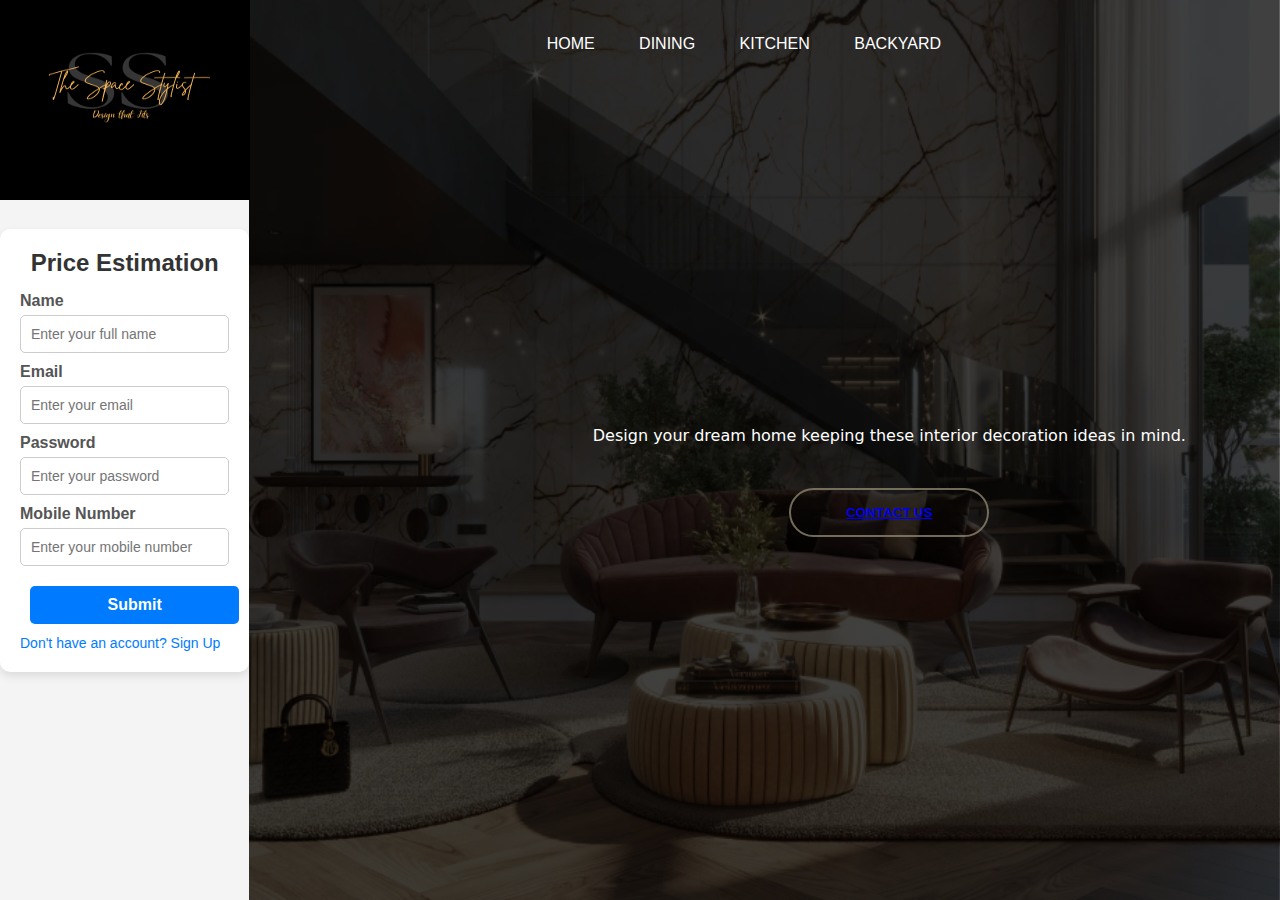
<file: index.html>
<!DOCTYPE html>
<html lang="en">
    <head>
        <!--title of the project-->
<title>Interior Design</title>
<!--Css file-->
<link rel="stylesheet" href="./style.css">
<link rel="stylesheet" href="https://cdnjs.cloudflare.com/ajax/libs/font-awesome/6.6.0/css/all.min.css" 
        integrity="sha512-Kc323vGBEqzTmouAECnVceyQqyqdsSiqLQISBL29aUW4U/M7pSPA/gEUZQqv1cwx4OnYxTxve5UMg5GT6L4JJg=="   crossorigin="anonymous" referrerpolicy="no-referrer" />  
    </head>
    <body>
<style>
    * {
      margin: 0;
      padding: 0;
      box-sizing: border-box;
    }

    body {
      font-family: Arial, sans-serif;
      background-color: #f4f4f4;
      display: flex;
      justify-content: center;
      align-items: center;
      height: 100vh;
    }

    .container {
      background: #fff;
      padding: 20px;
      border-radius: 10px;
      box-shadow: 0 4px 8px rgba(0, 0, 0, 0.1);
      width: 300px;
    }

    .container h1 {
      text-align: center;
      margin-bottom: 20px;
      font-size: 24px;
      color: #333;
    }

    .form-group {
	margin-top:-5px;
      margin-bottom: 15px;
    }

    .form-group label {
      display: block;
      margin-bottom: 5px;
      font-weight: bold;
      color: #555;
    }

    .form-group input {
      width: 100%;
      padding: 10px;
      font-size: 14px;
      border: 1px solid #ccc;
      border-radius: 5px;
    }

    .form-group input:focus {

      outline: none;
      border-color: #007bff;
      box-shadow: 0 0 5px rgba(0, 123, 255, 0.5);
    }

    .btn {
      display: block;
      width: 100%;
      padding: 10px;
      font-size: 16px;
      color: #fff;
      background-color: #007bff;
      border: none;
      border-radius: 5px;
      cursor: pointer;
      margin-bottom: 10px;
    }

    .btn:hover {
      background-color: #0056b3;
    }

    .toggle-link {
      text-align: center;
      color: #007bff;
      cursor: pointer;
      text-decoration: none;
      font-size: 14px;
    }

    .toggle-link:hover {
      text-decoration: underline;
    }
  </style>
</head>
<body>
  <div class="container">
    <h1 id="form-title">Price Estimation</h1>
    <form id="auth-form">
	<div class="form-group">
        <label for="user name">Name</label>
        <input type="username" id="username" placeholder="Enter your full name" required>
      </div>

      <div class="form-group">
        <label for="email">Email</label>
        <input type="email" id="email" placeholder="Enter your email" required>
      </div>
      <div class="form-group">
        <label for="password">Password</label>
        <input type="password" id="password" placeholder="Enter your password" required>
      </div>
	<div class="form-group">
        <label for="phone">Mobile Number</label>
        <input type="phone" id="phone" placeholder="Enter your mobile number" required>
      </div>

      <div class="form-group" id="confirm-password-group" style="display: none;">
        <label for="confirm-password">Confirm Password</label>
        <input type="password" id="confirm-password" placeholder="Confirm your password">
      </div>
      <button type="submit" class="btn">Submit</button>
    </form>
    <a id="toggle-form" class="toggle-link">Don't have an account? Sign Up</a>
  </div>

  <script>
    const formTitle = document.getElementById("form-title");
    const authForm = document.getElementById("auth-form");
    const toggleFormLink = document.getElementById("toggle-form");
    const confirmPasswordGroup = document.getElementById("confirm-password-group");

    let isSignUp = false;

    toggleFormLink.addEventListener("click", () => {
      isSignUp = !isSignUp;
      formTitle.textContent = isSignUp ? "Sign Up" : "Login";
      confirmPasswordGroup.style.display = isSignUp ? "block" : "none";
      toggleFormLink.textContent = isSignUp
        ? "Already have an account? Login"
        : "Don't have an account? Sign Up";
    });

    authForm.addEventListener("submit", (e) => {
      e.preventDefault();
      if (isSignUp) {
        // Handle sign-up logic here
        alert("Sign-Up form submitted!");
      } else {
        // Handle login logic here
        alert("Login form submitted!");
      }
    });
  </script>
        <!--Start home-page-->
        <div class="home-page">
            <!--start header -->
        <div class="header">
            <img src="Image/Donna Stroupe (1).png" alt="Donna Stroupe" style="width: 250px; height: 200px;position: absolute; top: 0; left: 0;">
            <ul style="margin-left: 200px;">
                <li> <a href="index.html"> Home</a></li>
                <li><a href="dining.html"> Dining</a></li>
                <li><a href="kitchen.html"> Kitchen</a></li>
                <li><a href="backyard.html">Backyard</a></li>
            </ul>
        </div>
        <!--End header -->
        <!--start content-->
        <div class="content">
            <h1></h1>
            <P> Design your dream home keeping these interior decoration ideas in mind.</P>
            <div>
                
                <button type = " button "><span></span><a href
="contactus.html"> CONTACT US</button>
            </div>
        </div>
        <!--End content -->
        </div>	
        <!-- End home-page-->
    </body>
    </html>
</file>
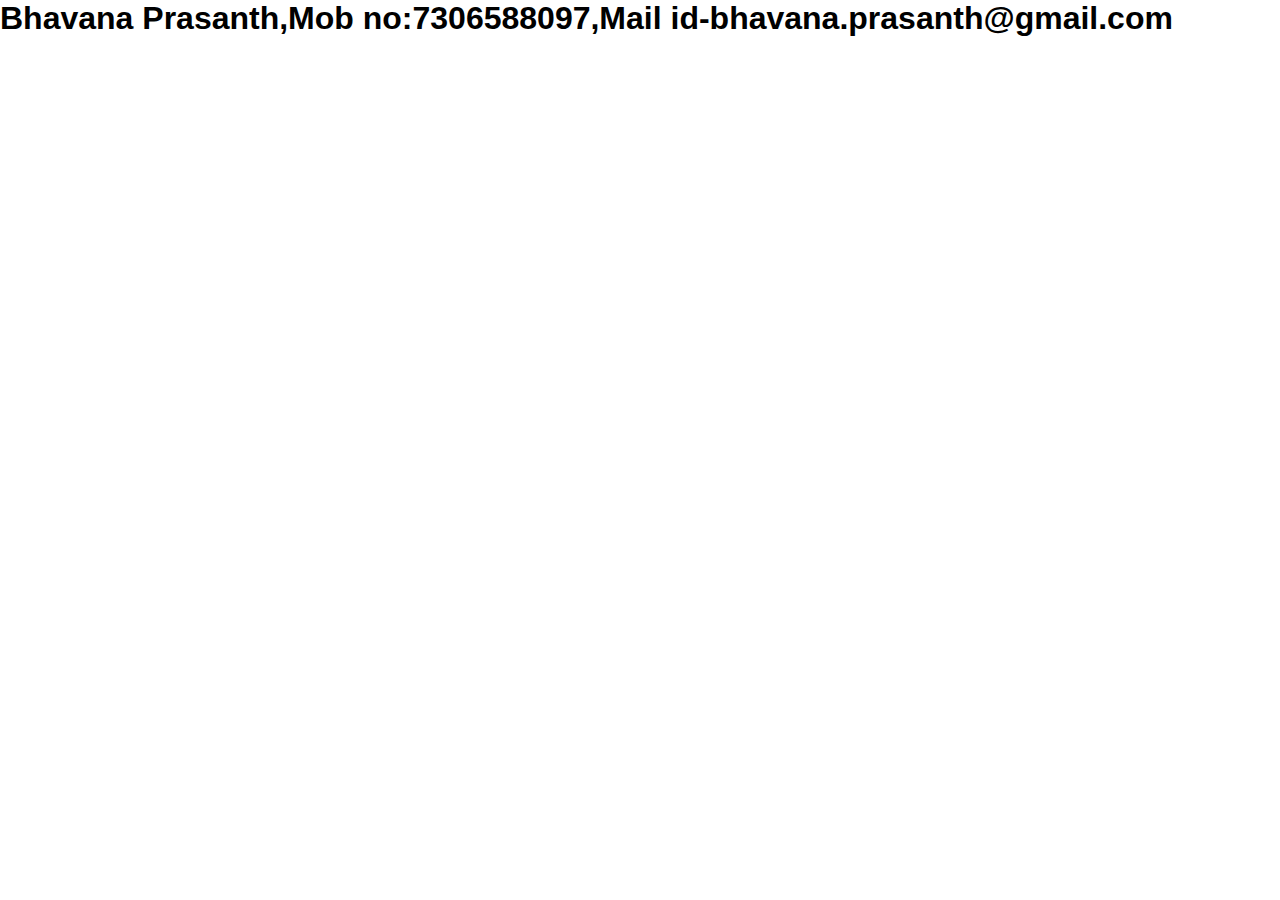
<file: contactus.html>
<!DOCTYPE html>
<html lang="en">
    <head>
        <!--title of the project-->
<title>Interior Design</title>
<!--Css file-->
<link rel="stylesheet" href="./style.css">
<link rel="stylesheet" href="https://cdnjs.cloudflare.com/ajax/libs/font-awesome/6.6.0/css/all.min.css" 
        integrity="sha512-Kc323vGBEqzTmouAECnVceyQqyqdsSiqLQISBL29aUW4U/M7pSPA/gEUZQqv1cwx4OnYxTxve5UMg5GT6L4JJg=="   crossorigin="anonymous" referrerpolicy="no-referrer" />  
    </head>
    <body>
<h1>Bhavana Prasanth,Mob no:7306588097,Mail id-bhavana.prasanth@gmail.com</h1>
    </body>
    </head>
</file>
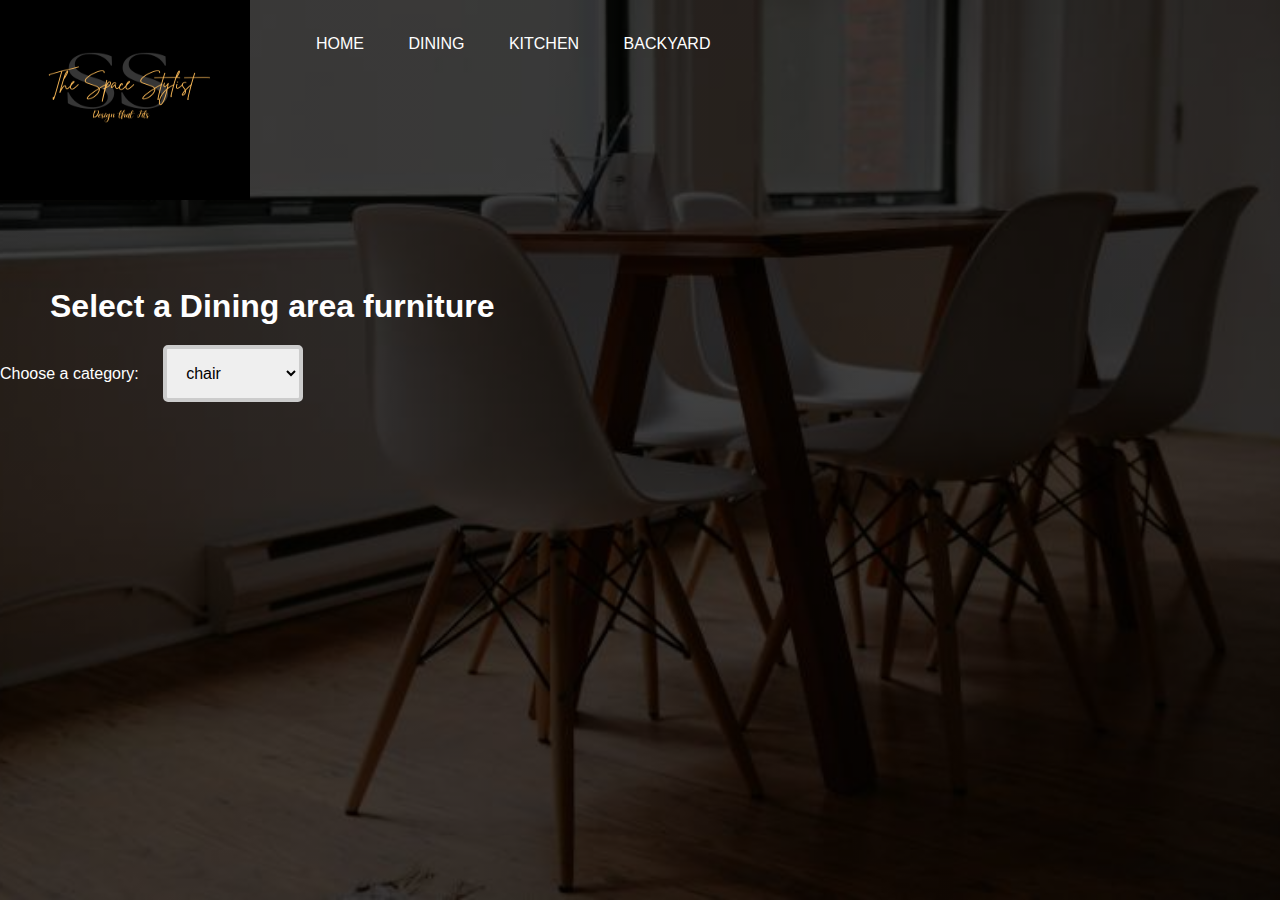
<file: dining.html>
<!DOCTYPE html>
<html lang="en">
    <head>
        <!--title of the project-->
<title>Interior Design</title>
<!--Css file-->
<link rel="stylesheet" href="./style4.css">
<link rel="stylesheet" href="https://cdnjs.cloudflare.com/ajax/libs/font-awesome/6.6.0/css/all.min.css" 
        integrity="sha512-Kc323vGBEqzTmouAECnVceyQqyqdsSiqLQISBL29aUW4U/M7pSPA/gEUZQqv1cwx4OnYxTxve5UMg5GT6L4JJg=="   crossorigin="anonymous" referrerpolicy="no-referrer" />  
    </head>
    <body>
        <!--Start home-page-->
        <div class="home-page">
            <!--start header -->
        <div class="header">
            <img src="Image\Donna Stroupe (1).png" alt="Donna Stroupe" style="width: 250px; height: 200px;position: absolute; top: 0; left: 0;">
 <ul style="margin-left: 200px;">
                <li> <a href="index.html"> Home</a></li>
                
                <li><a href="dining.html"> Dining</a></li>
                <li><a href="kitchen.html"> Kitchen</a></li>
                <li><a href="backyard.html">Backyard</a></li>
            </ul>
        </div>
 <h1 style="margin-left: 50px; margin-top: 200px;color:#FFFFFF">Select a Dining area furniture</h1>
  <label for="options"style="color:#FFFFFF" >Choose a category:</label>
  <select id="options">
    <option value="kitchen">chair</option>
    <option value="living-room">dining table</option>
    <option value="bedroom">dinner set</option>
    <option value="bathroom">clock</option>
    <option value="garden">television</option>
  </select>
        <!--End header -->
</file>
<file: style.css>
/* Start Globle Rules*/
*{
    margin: 0;
    padding: 0;
    font-family: sans-serif;
}
.home-page{
    width: 100%;
    height: 100vh;
    background-image:linear-gradient(rgba(0,0,0,0.75),rgba(0,0,0,0.75)),url(./Image/Interior\ Design.webp);
    background-repeat: no-repeat;
    background-size: cover;
    background-position: center;
}
/*End Global Rules*/
/*start header*/
.header{
    width: 85%;
    margin: auto;
    padding: 35px 0;
    display: flex;
    align-items: center;
    justify-content: space-between;
}
.logo{
    cursor: pointer;
    
}
.header ul li {
    list-style: none;
    display: inline-block;
    margin: 0 20px;  
    position: relative;
}

.header ul li a {
    text-decoration: none;
    color: #fff;
    text-transform:uppercase ;
}
.header ul li::after{
        content: ''; 
        height: 3px;
        width: 0px;
    background: #877e6ad7;
    position: absolute;
    left: 0 ;
    bottom : -10px; 
    transition: 0.5s;
}
.header ul li:hover::after {
    width: 100%;
}
/*End Header*/
/* Start content */
.content{
    width: 100%;
    position: absolute;
    top: 50%;
    transform:translatey(-50%);
    text-align: center;
    color: #fff;
}
.content h1{
    font-size: 65px;
    margin-top: 80px;
}
.content p {
    font-family: system-ui, -apple-system, BlinkMacSystemFont, 'Segoe UI', Roboto, Oxygen, Ubuntu, Cantarell, 'Open Sans', 'Helvetica Neue', sans-serif;
    margin: 20px auto;
    font-weight: 10px;
    line-height: 25px;
}

button{
    width: 200px;
    padding: 15px 0;
    text-align: center;
    margin: 20px 10px;
    border-radius:25px ;
    font-weight: bold;
    border: 2px solid #877e6ad7;
    background: transparent;
    color: #fff;
    cursor: pointer;
    position: relative;
    overflow: hidden;
}

span{
    background: #877e6a;
    height: 100%;
    width:0%;
    border-radius: 25px;
    position: absolute;
    left: 0;
    bottom: 0; 
    z-index:-1 ;
    transition: 0.5s;
}
button:hover span{
    width: 100%;
}
button:hover {
        border: none;
}
/* End content */
</file>
<file: style4.css>
/* Start Globle Rules*/
*{
    margin: 0;
    padding: 0;
    font-family: sans-serif;
}

    body {
      margin: 0;
      height: 100vh;
      display: flex;
      justify-content: center; /* Center horizontally */
      align-items: center;   /* Center vertically */
      background-color: #f4f4f4; /* Optional background color */
    }

img {
  	width: 500px;
  	height: 600px;
	justify-content: center: 
	align-items: center:
	border-radius: 5px; 
	
}

select {
	margin:150px;
	margin-left:20px;
	margin-top:20px;
     	padding: 15px;
      	font-size: 16px;
      	border-radius: 5px;
      	border: 4px solid #ccc;
    }



.home-page{
    width: 100%;
    height: 100vh;
    background-image: linear-gradient(rgba(0,0,0,0.75), rgba(0,0,0,0.75)), url("Image/diningroom.jpg");
    background-repeat: no-repeat;
    background-size: cover;
    background-position: center;
}
/*End Global Rules*/
/*start header*/
.header{
    width: 85%;
    margin: auto;
    padding: 35px 0;
    display: flex;
    align-items: center;
    justify-content: space-between;
}
.logo{
    cursor: pointer;
    
}
.header ul li {
    list-style: none;
    display: inline-block;
    margin: 0 20px;  
    position: relative;
}

.header ul li a {
    text-decoration: none;
    color: #fff;
    text-transform:uppercase ;
}
.header ul li::after{
        content: ''; 
        height: 3px;
        width: 0px;
    background: #877e6ad7;
    position: absolute;
    left: 0 ;
    bottom : -10px; 
    transition: 0.5s;
}
.header ul li:hover::after {
    width: 100%;
}
/*End Header*/
/* Start content */
.content{
    width: 100%;
    position: absolute;
    top: 50%;
    transform:translatey(-50%);
    text-align: center;
    color: #fff;
}
.content h1{
    font-size: 65px;
    margin-top: 80px;
}
.content p {
    font-family: system-ui, -apple-system, BlinkMacSystemFont, 'Segoe UI', Roboto, Oxygen, Ubuntu, Cantarell, 'Open Sans', 'Helvetica Neue', sans-serif;
    margin: 20px auto;
    font-weight: 10px;
    line-height: 25px;
}

button{
    width: 200px;
    padding: 15px 0;
    text-align: center;
    margin: 20px 10px;
    border-radius:25px ;
    font-weight: bold;
    border: 2px solid #877e6ad7;
    background: transparent;
    color: #fff;
    cursor: pointer;
    position: relative;
    overflow: hidden;
}

span{
    background: #877e6a;
    height: 100%;
    width:0%;
    border-radius: 25px;
    position: absolute;
    left: 0;
    bottom: 0; 
    z-index:-1 ;
    transition: 0.5s;
}
button:hover span{
    width: 100%;
}
button:hover {
        border: none;
}
/* End content */
</file>
